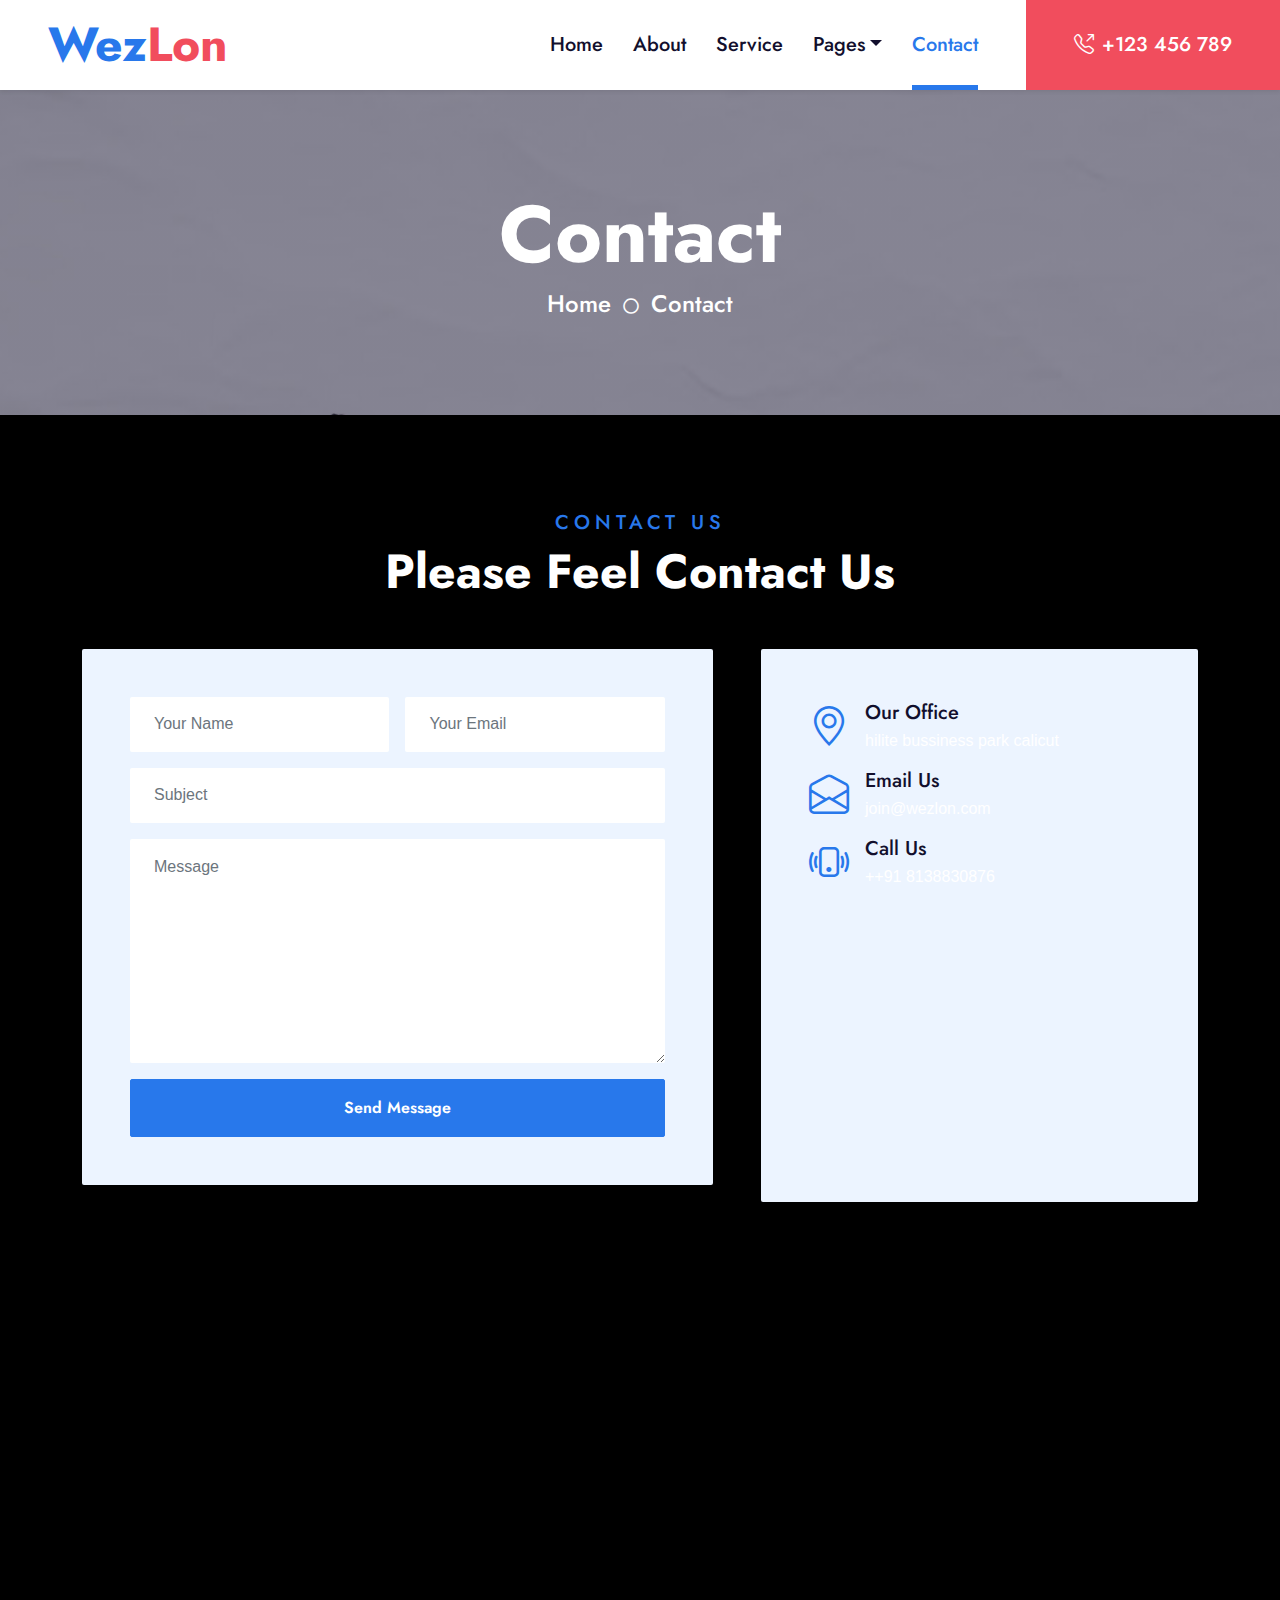
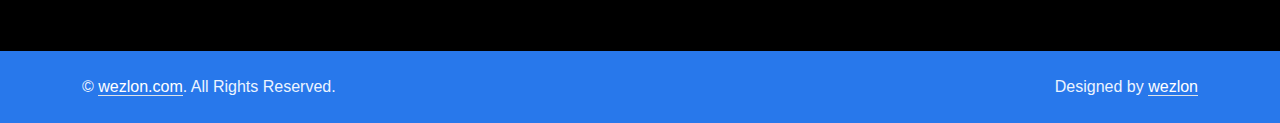
<file: contact.html>
<!DOCTYPE html>
<html lang="en">

<head>
    <meta charset="utf-8">
    <title>SafeCam - CCTV Website Template</title>
    <meta content="width=device-width, initial-scale=1.0" name="viewport">
    <meta content="Free HTML Templates" name="keywords">
    <meta content="Free HTML Templates" name="description">

    <!-- Favicon -->
    <link href="img/favicon.ico" rel="icon">

    <!-- Google Web Fonts -->
    <link rel="preconnect" href="https://fonts.gstatic.com">
    <link href="https://fonts.googleapis.com/css2?family=Jost:wght@500;600;700&family=Open+Sans:wght@400;600&display=swap" rel="stylesheet"> 

    <!-- Icon Font Stylesheet -->
    <link href="https://cdnjs.cloudflare.com/ajax/libs/font-awesome/5.10.0/css/all.min.css" rel="stylesheet">
    <link href="https://cdn.jsdelivr.net/npm/bootstrap-icons@1.4.1/font/bootstrap-icons.css" rel="stylesheet">
    <link href="lib/flaticon/font/flaticon.css" rel="stylesheet">

    <!-- Libraries Stylesheet -->
    <link href="lib/owlcarousel/assets/owl.carousel.min.css" rel="stylesheet">
    <link href="lib/animate/animate.min.css" rel="stylesheet">

    <!-- Customized Bootstrap Stylesheet -->
    <link href="css/bootstrap.min.css" rel="stylesheet">

    <!-- Template Stylesheet -->
    <link href="css/style.css" rel="stylesheet">
</head>

<body>
    <!-- Navbar Start -->
    <nav class="navbar navbar-expand-lg bg-white navbar-light shadow-sm py-3 py-lg-0 px-3 px-lg-0">
        <a href="index.html" class="navbar-brand ms-lg-5">
            <h1 class="display-5 m-0 text-primary">Wez<span class="text-secondary">Lon</span></h1>
        </a>
        <button class="navbar-toggler" type="button" data-bs-toggle="collapse" data-bs-target="#navbarCollapse">
            <span class="navbar-toggler-icon"></span>
        </button>
        <div class="collapse navbar-collapse" id="navbarCollapse">
            <div class="navbar-nav ms-auto py-0">
                <a href="index.html" class="nav-item nav-link">Home</a>
                <a href="about.html" class="nav-item nav-link">About</a>
                <a href="service.html" class="nav-item nav-link">Service</a>
                <div class="nav-item dropdown">
                    <a href="#" class="nav-link dropdown-toggle" data-bs-toggle="dropdown">Pages</a>
                    <div class="dropdown-menu m-0">
                        <a href="price.html" class="dropdown-item">Pricing Plan</a>
                        <a href="blog.html" class="dropdown-item">Blog Grid</a>
                        <a href="detail.html" class="dropdown-item">Blog Detail</a>
                        <a href="team.html" class="dropdown-item">The Team</a>
                        <a href="testimonial.html" class="dropdown-item">Testimonial</a>
                    </div>
                </div>
                <a href="contact.html" class="nav-item nav-link active">Contact</a>
                <a href="tel:+123456789" class="nav-item nav-link nav-contact bg-secondary text-white px-5 ms-lg-5"><i class="bi bi-telephone-outbound me-2"></i>+123 456 789</a>
            </div>
        </div>
    </nav>
    <!-- Navbar End -->


    <!-- Hero Start -->
    <div class="container-fluid bg-primary p-5 hero-header mb-5">
        <div class="row py-5">
            <div class="col-12 text-center">
                <h1 class="display-1 text-white animated zoomIn">Contact</h1>
                <a href="" class="h4 text-white">Home</a>
                <i class="far fa-circle text-white px-2"></i>
                <a href="" class="h4 text-white">Contact</a>
            </div>
        </div>
    </div>
    <!-- Hero End -->


    <!-- Contact Start -->
    <div class="container-fluid py-5 wow fadeInUp" data-wow-delay="0.1s">
        <div class="container">
            <div class="text-center mx-auto mb-5" style="max-width: 600px;">
                <h5 class="text-primary text-uppercase" style="letter-spacing: 5px;">Contact Us</h5>
                <h1 class="display-5 mb-0">Please Feel Contact Us</h1>
            </div>
            <div class="row g-5">
                <div class="col-lg-7 wow slideInUp" data-wow-delay="0.3s">
                    <div class="bg-light rounded p-5">
                        <form>
                            <div class="row g-3">
                                <div class="col-6">
                                    <input type="text" class="form-control border-0 px-4" placeholder="Your Name" style="height: 55px;">
                                </div>
                                <div class="col-6">
                                    <input type="email" class="form-control border-0 px-4" placeholder="Your Email" style="height: 55px;">
                                </div>
                                <div class="col-12">
                                    <input type="text" class="form-control border-0 px-4" placeholder="Subject" style="height: 55px;">
                                </div>
                                <div class="col-12">
                                    <textarea class="form-control border-0 px-4 py-3" rows="8" placeholder="Message"></textarea>
                                </div>
                                <div class="col-12">
                                    <button class="btn btn-primary w-100 py-3" type="submit">Send Message</button>
                                </div>
                            </div>
                        </form>
                    </div>
                </div>
                <div class="col-lg-5 wow slideInUp" data-wow-delay="0.6s">
                    <div class="bg-light rounded p-5">
                        <div class="d-flex align-items-center mb-2">
                            <i class="bi bi-geo-alt fs-1 text-primary me-3"></i>
                            <div class="text-start">
                                <h5 class="mb-1">Our Office</h5>
                                <span>hilite bussiness park calicut</span>
                            </div>
                        </div>
                        <div class="d-flex align-items-center mb-2">
                            <i class="bi bi-envelope-open fs-1 text-primary me-3"></i>
                            <div class="text-start">
                                <h5 class="mb-1">Email Us</h5>
                                <span>join@wezlon.com</span>
                            </div>
                        </div>
                        <div class="d-flex align-items-center mb-4">
                            <i class="bi bi-phone-vibrate fs-1 text-primary me-3"></i>
                            <div class="text-start">
                                <h5 class="mb-1">Call Us</h5>
                                <span>++91 8138830876</span>
                            </div>
                        </div>
                        <div>
                            <iframe class="position-relative w-100"
                                src="https://www.google.com/maps/place/11°14'51.9%22N+75°50'02.2%22E/@11.2475013,75.8337752,19z/data=!4m5!3m4!4b1!8m2!3d11.24775!4d75.8339444?entry=ttu"
                                frameborder="0" style="height: 230px; border:0;" allowfullscreen="" aria-hidden="false"
                                tabindex="0"></iframe>
                        </div>
                    </div>
                </div>
            </div>
        </div>
    </div>
    <!-- Contact End -->


    <!-- Footer Start -->
    <div class="container-fluid bg-dark text-light mt-5 py-5 wow fadeInUp" data-wow-delay="0.1s">
        <div class="container pt-5">
            <div class="row g-5">
                <div class="col-lg-3 col-md-6">
                    <h3 class="text-white mb-4">Quick Links</h3>
                    <div class="d-flex flex-column justify-content-start">
                        <a class="text-light mb-2" href="#"><i class="bi bi-arrow-right text-primary me-2"></i>Home</a>
                        <a class="text-light mb-2" href="#"><i class="bi bi-arrow-right text-primary me-2"></i>About Us</a>
                        <a class="text-light mb-2" href="#"><i class="bi bi-arrow-right text-primary me-2"></i>Our Services</a>
                        <a class="text-light mb-2" href="#"><i class="bi bi-arrow-right text-primary me-2"></i>Latest Blog</a>
                        <a class="text-light" href="#"><i class="bi bi-arrow-right text-primary me-2"></i>Contact Us</a>
                    </div>
                </div>
                <div class="col-lg-3 col-md-6">
                    <h3 class="text-white mb-4">Popular Links</h3>
                    <div class="d-flex flex-column justify-content-start">
                        <a class="text-light mb-2" href="#"><i class="bi bi-arrow-right text-primary me-2"></i>Home</a>
                        <a class="text-light mb-2" href="#"><i class="bi bi-arrow-right text-primary me-2"></i>About Us</a>
                        <a class="text-light mb-2" href="#"><i class="bi bi-arrow-right text-primary me-2"></i>Our Services</a>
                        <a class="text-light mb-2" href="#"><i class="bi bi-arrow-right text-primary me-2"></i>Latest Blog</a>
                        <a class="text-light" href="#"><i class="bi bi-arrow-right text-primary me-2"></i>Contact Us</a>
                    </div>
                </div>
                <div class="col-lg-3 col-md-6">
                    <h3 class="text-white mb-4">Get In Touch</h3>
                    <p class="mb-2"><i class="bi bi-geo-alt text-primary me-2"></i>hilit bussiness park calicut </p>
                    <p class="mb-2"><i class="bi bi-envelope-open text-primary me-2"></i>join@wezlon.com</p>
                    <p class="mb-0"><i class="bi bi-telephone text-primary me-2"></i>+91 8138830876</p> </div>
                <div class="col-lg-3 col-md-6">
                    <h3 class="text-white mb-4">Follow Us</h3>
                    <div class="d-flex">
                        <a class="btn btn-lg btn-primary btn-lg-square rounded me-2" href="#"><i class="fab fa-twitter fw-normal"></i></a>
                        <a class="btn btn-lg btn-primary btn-lg-square rounded me-2" href="#"><i class="fab fa-facebook-f fw-normal"></i></a>
                        <a class="btn btn-lg btn-primary btn-lg-square rounded me-2" href="#"><i class="fab fa-linkedin-in fw-normal"></i></a>
                        <a class="btn btn-lg btn-primary btn-lg-square rounded" href="#"><i class="fab fa-instagram fw-normal"></i></a>
                    </div>
                </div>
              
            </div>
        </div>
    </div>
    <div class="container-fluid bg-primary text-light py-4">
        <div class="container">
            <div class="row g-5">
                <div class="col-md-6 text-center text-md-start">
                    <p class="mb-md-0">&copy; <a class="text-white border-bottom" href="#">wezlon.com</a>. All Rights Reserved.</p>
                </div>
                <div class="col-md-6 text-center text-md-end">
                    <p class="mb-0">Designed by <a class="text-white border-bottom" href="https://htmlcodex.com">wezlon</a></p>
                </div>
            </div>
        </div>
    </div>
    <!-- Footer End -->


    <!-- Back to Top -->
    <a href="#" class="btn btn-lg btn-secondary btn-lg-square rounded back-to-top"><i class="bi bi-arrow-up"></i></a>


    <!-- JavaScript Libraries -->
    <script src="https://code.jquery.com/jquery-3.4.1.min.js"></script>
    <script src="https://cdn.jsdelivr.net/npm/bootstrap@5.0.0/dist/js/bootstrap.bundle.min.js"></script>
    <script src="lib/wow/wow.min.js"></script>
    <script src="lib/easing/easing.min.js"></script>
    <script src="lib/waypoints/waypoints.min.js"></script>
    <script src="lib/owlcarousel/owl.carousel.min.js"></script>

    <!-- Template Javascript -->
    <script src="js/main.js"></script>
</body>

</html>
</file>
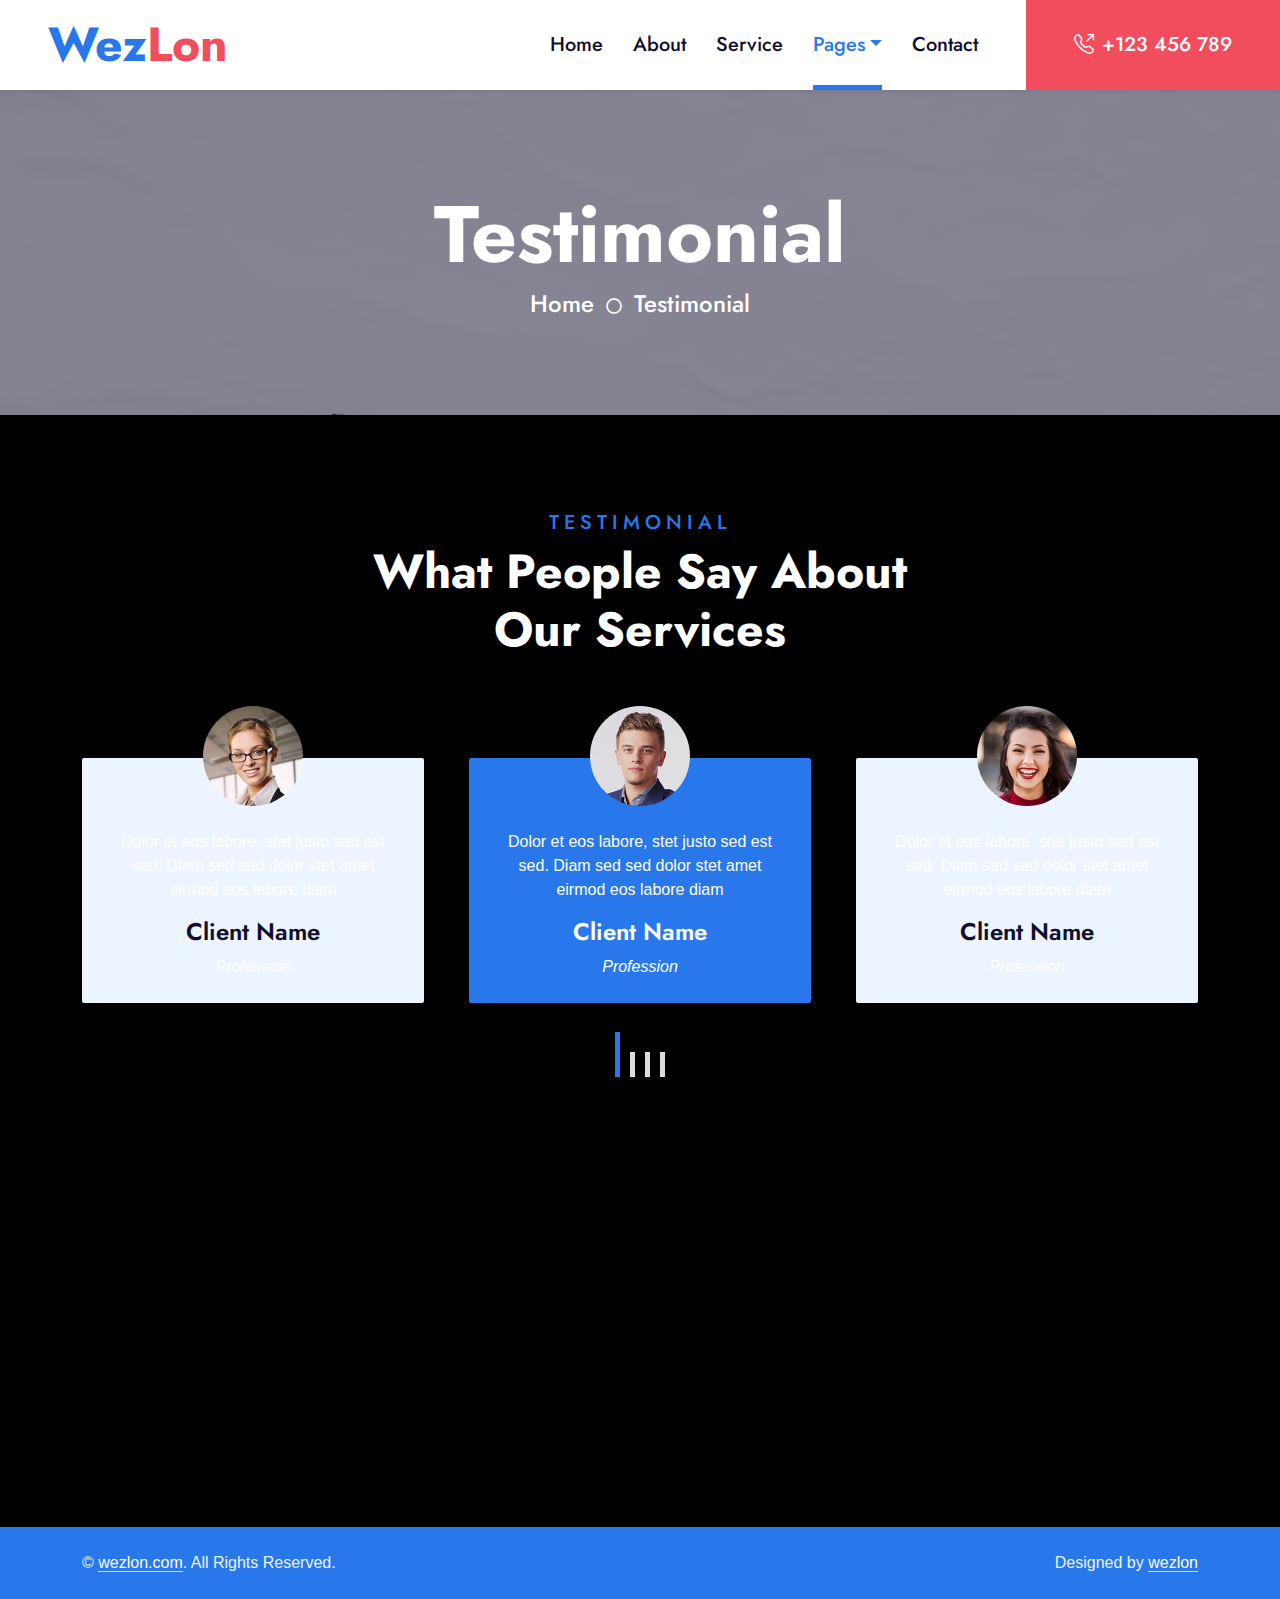
<file: testimonial.html>
<!DOCTYPE html>
<html lang="en">

<head>
    <meta charset="utf-8">
    <title>SafeCam - CCTV Website Template</title>
    <meta content="width=device-width, initial-scale=1.0" name="viewport">
    <meta content="Free HTML Templates" name="keywords">
    <meta content="Free HTML Templates" name="description">

    <!-- Favicon -->
    <link href="img/favicon.ico" rel="icon">

    <!-- Google Web Fonts -->
    <link rel="preconnect" href="https://fonts.gstatic.com">
    <link href="https://fonts.googleapis.com/css2?family=Jost:wght@500;600;700&family=Open+Sans:wght@400;600&display=swap" rel="stylesheet"> 

    <!-- Icon Font Stylesheet -->
    <link href="https://cdnjs.cloudflare.com/ajax/libs/font-awesome/5.10.0/css/all.min.css" rel="stylesheet">
    <link href="https://cdn.jsdelivr.net/npm/bootstrap-icons@1.4.1/font/bootstrap-icons.css" rel="stylesheet">
    <link href="lib/flaticon/font/flaticon.css" rel="stylesheet">

    <!-- Libraries Stylesheet -->
    <link href="lib/owlcarousel/assets/owl.carousel.min.css" rel="stylesheet">
    <link href="lib/animate/animate.min.css" rel="stylesheet">

    <!-- Customized Bootstrap Stylesheet -->
    <link href="css/bootstrap.min.css" rel="stylesheet">

    <!-- Template Stylesheet -->
    <link href="css/style.css" rel="stylesheet">
</head>

<body>
    <!-- Navbar Start -->
    <nav class="navbar navbar-expand-lg bg-white navbar-light shadow-sm py-3 py-lg-0 px-3 px-lg-0">
        <a href="index.html" class="navbar-brand ms-lg-5">
            <h1 class="display-5 m-0 text-primary">Wez<span class="text-secondary">Lon</span></h1>
        </a>
        <button class="navbar-toggler" type="button" data-bs-toggle="collapse" data-bs-target="#navbarCollapse">
            <span class="navbar-toggler-icon"></span>
        </button>
        <div class="collapse navbar-collapse" id="navbarCollapse">
            <div class="navbar-nav ms-auto py-0">
                <a href="index.html" class="nav-item nav-link">Home</a>
                <a href="about.html" class="nav-item nav-link">About</a>
                <a href="service.html" class="nav-item nav-link">Service</a>
                <div class="nav-item dropdown">
                    <a href="#" class="nav-link dropdown-toggle active" data-bs-toggle="dropdown">Pages</a>
                    <div class="dropdown-menu m-0">
                        <a href="price.html" class="dropdown-item">Pricing Plan</a>
                        <a href="blog.html" class="dropdown-item">Blog Grid</a>
                        <a href="detail.html" class="dropdown-item">Blog Detail</a>
                        <a href="team.html" class="dropdown-item">The Team</a>
                        <a href="testimonial.html" class="dropdown-item active">Testimonial</a>
                    </div>
                </div>
                <a href="contact.html" class="nav-item nav-link">Contact</a>
                <a href="tel:+123456789" class="nav-item nav-link nav-contact bg-secondary text-white px-5 ms-lg-5"><i class="bi bi-telephone-outbound me-2"></i>+123 456 789</a>
            </div>
        </div>
    </nav>
    <!-- Navbar End -->


    <!-- Hero Start -->
    <div class="container-fluid bg-primary p-5 hero-header mb-5">
        <div class="row py-5">
            <div class="col-12 text-center">
                <h1 class="display-1 text-white animated zoomIn">Testimonial</h1>
                <a href="" class="h4 text-white">Home</a>
                <i class="far fa-circle text-white px-2"></i>
                <a href="" class="h4 text-white">Testimonial</a>
            </div>
        </div>
    </div>
    <!-- Hero End -->


    <!-- Testimonial Start -->
    <div class="container-fluid py-5 wow fadeInUp" data-wow-delay="0.1s">
        <div class="container">
            <div class="text-center mx-auto mb-5" style="max-width: 600px;">
                <h5 class="text-primary text-uppercase" style="letter-spacing: 5px;">Testimonial</h5>
                <h1 class="display-5 mb-0">What People Say About Our Services</h1>
            </div>
            <div class="owl-carousel testimonial-carousel">
                <div class="text-center pb-4">
                    <img class="img-fluid mx-auto rounded-circle" src="img/testimonial-1.jpg" style="width: 100px; height: 100px;" >
                    <div class="testimonial-text bg-light rounded p-4 mt-n5">
                        <p class="mt-5">Dolor et eos labore, stet justo sed est sed. Diam sed sed dolor stet amet eirmod eos labore diam
                        </p>
                        <h4 class="text-truncate">Client Name</h4>
                        <i>Profession</i>
                    </div>
                </div>
                <div class="text-center">
                    <img class="img-fluid mx-auto rounded-circle" src="img/testimonial-2.jpg" style="width: 100px; height: 100px;" >
                    <div class="testimonial-text bg-light rounded p-4 mt-n5">
                        <p class="mt-5">Dolor et eos labore, stet justo sed est sed. Diam sed sed dolor stet amet eirmod eos labore diam
                        </p>
                        <h4 class="text-truncate">Client Name</h4>
                        <i>Profession</i>
                    </div>
                </div>
                <div class="text-center">
                    <img class="img-fluid mx-auto rounded-circle" src="img/testimonial-3.jpg" style="width: 100px; height: 100px;" >
                    <div class="testimonial-text bg-light rounded p-4 mt-n5">
                        <p class="mt-5">Dolor et eos labore, stet justo sed est sed. Diam sed sed dolor stet amet eirmod eos labore diam
                        </p>
                        <h4 class="text-truncate">Client Name</h4>
                        <i>Profession</i>
                    </div>
                </div>
                <div class="text-center">
                    <img class="img-fluid mx-auto rounded-circle" src="img/testimonial-4.jpg" style="width: 100px; height: 100px;" >
                    <div class="testimonial-text bg-light rounded p-4 mt-n5">
                        <p class="mt-5">Dolor et eos labore, stet justo sed est sed. Diam sed sed dolor stet amet eirmod eos labore diam
                        </p>
                        <h4 class="text-truncate">Client Name</h4>
                        <i>Profession</i>
                    </div>
                </div>
            </div>
        </div>
    </div>
    <!-- Testimonial End -->
    


    <!-- Footer Start -->
    <div class="container-fluid bg-dark text-light mt-5 py-5 wow fadeInUp" data-wow-delay="0.1s">
        <div class="container pt-5">
            <div class="row g-5">
                <div class="col-lg-3 col-md-6">
                    <h3 class="text-white mb-4">Quick Links</h3>
                    <div class="d-flex flex-column justify-content-start">
                        <a class="text-light mb-2" href="#"><i class="bi bi-arrow-right text-primary me-2"></i>Home</a>
                        <a class="text-light mb-2" href="#"><i class="bi bi-arrow-right text-primary me-2"></i>About Us</a>
                        <a class="text-light mb-2" href="#"><i class="bi bi-arrow-right text-primary me-2"></i>Our Services</a>
                        <a class="text-light mb-2" href="#"><i class="bi bi-arrow-right text-primary me-2"></i>Latest Blog</a>
                        <a class="text-light" href="#"><i class="bi bi-arrow-right text-primary me-2"></i>Contact Us</a>
                    </div>
                </div>
                <div class="col-lg-3 col-md-6">
                    <h3 class="text-white mb-4">Popular Links</h3>
                    <div class="d-flex flex-column justify-content-start">
                        <a class="text-light mb-2" href="#"><i class="bi bi-arrow-right text-primary me-2"></i>Home</a>
                        <a class="text-light mb-2" href="#"><i class="bi bi-arrow-right text-primary me-2"></i>About Us</a>
                        <a class="text-light mb-2" href="#"><i class="bi bi-arrow-right text-primary me-2"></i>Our Services</a>
                        <a class="text-light mb-2" href="#"><i class="bi bi-arrow-right text-primary me-2"></i>Latest Blog</a>
                        <a class="text-light" href="#"><i class="bi bi-arrow-right text-primary me-2"></i>Contact Us</a>
                    </div>
                </div>
                <div class="col-lg-3 col-md-6">
                    <h3 class="text-white mb-4">Get In Touch</h3>
                    <p class="mb-2"><i class="bi bi-geo-alt text-primary me-2"></i>hilit bussiness park calicut </p>
                    <p class="mb-2"><i class="bi bi-envelope-open text-primary me-2"></i>join@wezlon.com</p>
                    <p class="mb-0"><i class="bi bi-telephone text-primary me-2"></i>+91 8138830876</p> </div>
                <div class="col-lg-3 col-md-6">
                    <h3 class="text-white mb-4">Follow Us</h3>
                    <div class="d-flex">
                        <a class="btn btn-lg btn-primary btn-lg-square rounded me-2" href="#"><i class="fab fa-twitter fw-normal"></i></a>
                        <a class="btn btn-lg btn-primary btn-lg-square rounded me-2" href="#"><i class="fab fa-facebook-f fw-normal"></i></a>
                        <a class="btn btn-lg btn-primary btn-lg-square rounded me-2" href="#"><i class="fab fa-linkedin-in fw-normal"></i></a>
                        <a class="btn btn-lg btn-primary btn-lg-square rounded" href="#"><i class="fab fa-instagram fw-normal"></i></a>
                    </div>
                </div>
              
            </div>
        </div>
    </div>
    <div class="container-fluid bg-primary text-light py-4">
        <div class="container">
            <div class="row g-5">
                <div class="col-md-6 text-center text-md-start">
                    <p class="mb-md-0">&copy; <a class="text-white border-bottom" href="#">wezlon.com</a>. All Rights Reserved.</p>
                </div>
                <div class="col-md-6 text-center text-md-end">
                    <p class="mb-0">Designed by <a class="text-white border-bottom" href="https://htmlcodex.com">wezlon</a></p>
                </div>
            </div>
        </div>
    </div>
    <!-- Footer End -->


    <!-- Back to Top -->
    <a href="#" class="btn btn-lg btn-secondary btn-lg-square rounded back-to-top"><i class="bi bi-arrow-up"></i></a>


    <!-- JavaScript Libraries -->
    <script src="https://code.jquery.com/jquery-3.4.1.min.js"></script>
    <script src="https://cdn.jsdelivr.net/npm/bootstrap@5.0.0/dist/js/bootstrap.bundle.min.js"></script>
    <script src="lib/wow/wow.min.js"></script>
    <script src="lib/easing/easing.min.js"></script>
    <script src="lib/waypoints/waypoints.min.js"></script>
    <script src="lib/owlcarousel/owl.carousel.min.js"></script>

    <!-- Template Javascript -->
    <script src="js/main.js"></script>
</body>

</html>
</file>
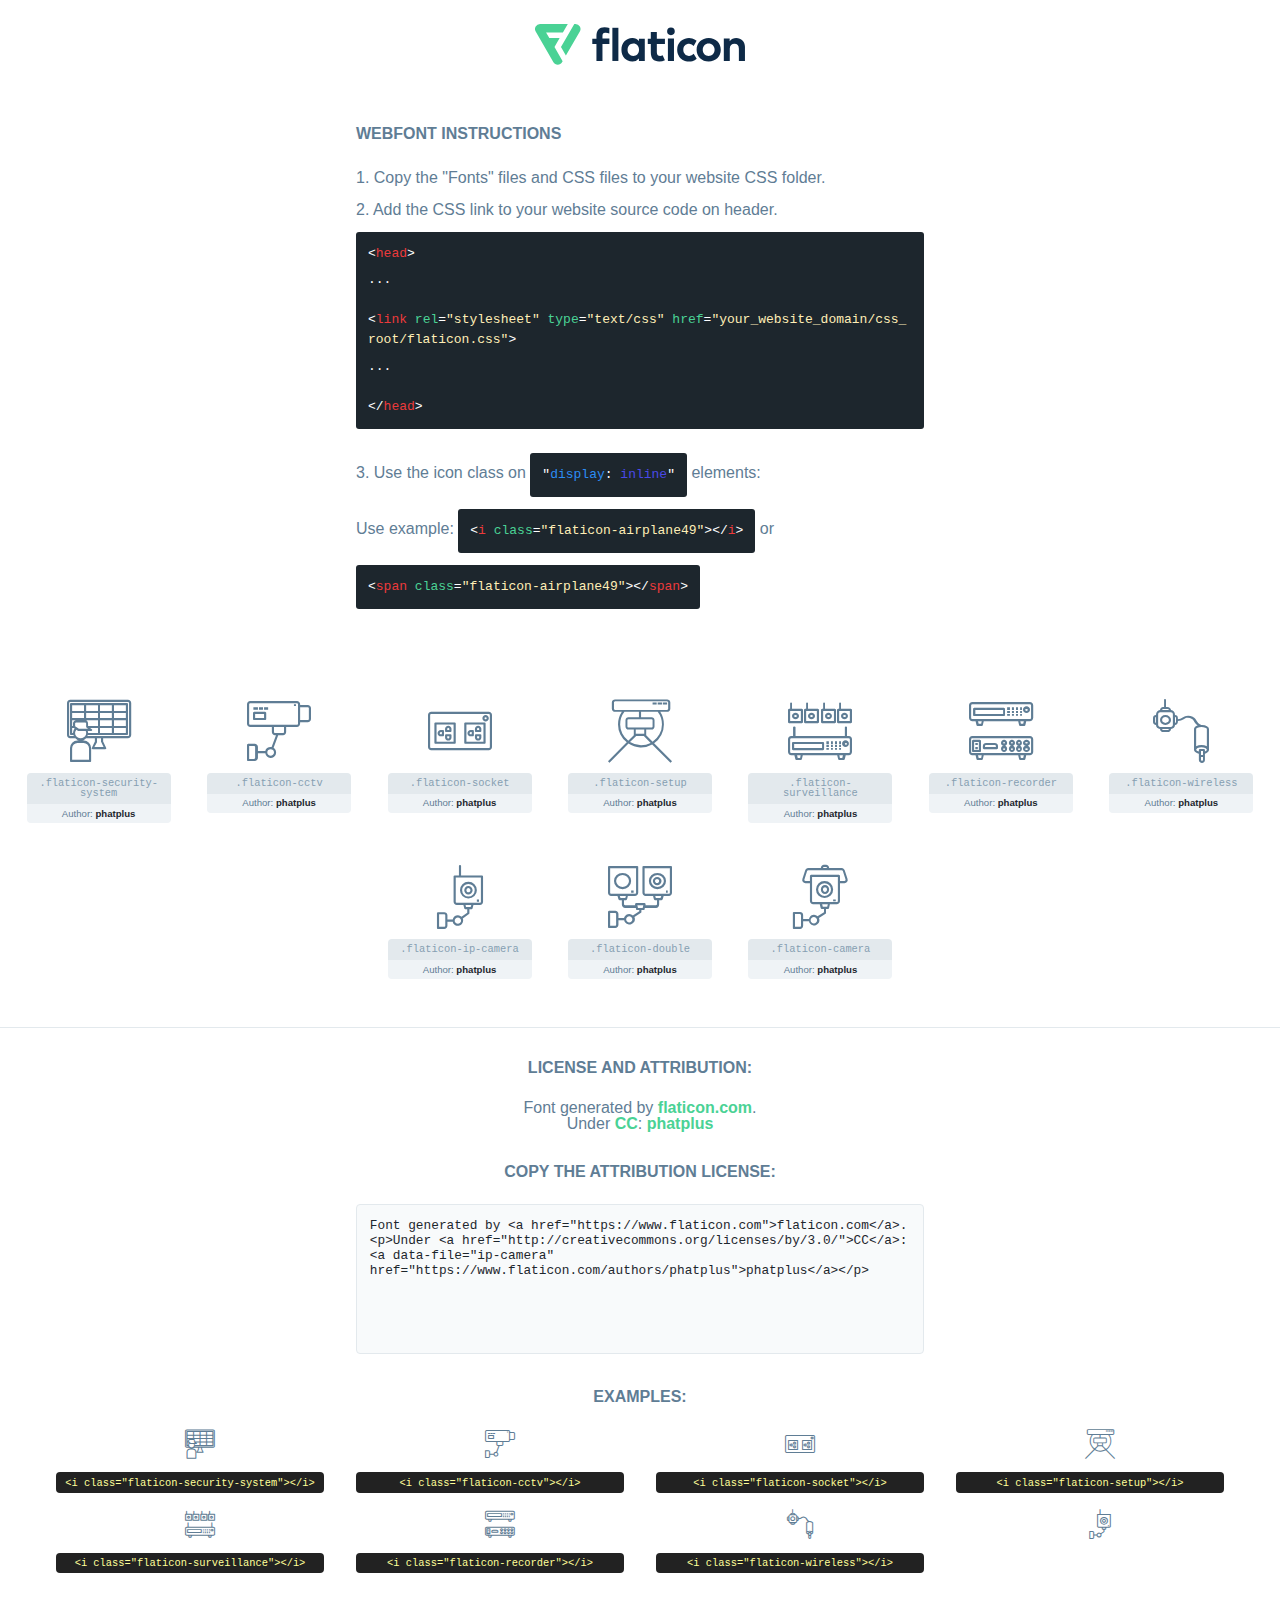
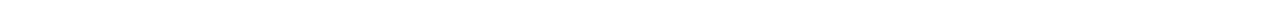
<file: lib/flaticon/font/flaticon.html>
<!DOCTYPE html>
<html lang="en">
<head>
    <title>Flaticon Webfont</title>
    <link rel="stylesheet" type="text/css" href="flaticon.css"/>
    <meta charset="UTF-8">
    <style>
        html, body, div, span, applet, object, iframe,
        h1, h2, h3, h4, h5, h6, p, blockquote, pre,
        a, abbr, acronym, address, big, cite, code,
        del, dfn, em, img, ins, kbd, q, s, samp,
        small, strike, strong, sub, sup, tt, var,
        b, u, i, center,
        dl, dt, dd, ol, ul, li,
        fieldset, form, label, legend,
        table, caption, tbody, tfoot, thead, tr, th, td,
        article, aside, canvas, details, embed,
        figure, figcaption, footer, header, hgroup,
        menu, nav, output, ruby, section, summary,
        time, mark, audio, video {
            margin: 0;
            padding: 0;
            border: 0;
            font-size: 100%;
            font: inherit;
            vertical-align: baseline;
        }

        /* HTML5 display-role reset for older browsers */
        article, aside, details, figcaption, figure,
        footer, header, hgroup, menu, nav, section {
            display: block;
        }

        body {
            line-height: 1;
        }

        ol, ul {
            list-style: none;
        }

        blockquote, q {
            quotes: none;
        }

        blockquote:before, blockquote:after,
        q:before, q:after {
            content: '';
            content: none;
        }

        table {
            border-collapse: collapse;
            border-spacing: 0;
        }

        body {
            font-family: Helvetica, Arial, sans-serif;
            font-size: 16px;
            color: #5f7d95;
        }

        a {
            color: #4AD295;
            font-weight: bold;
            text-decoration: none;
        }

        * {
            -moz-box-sizing: border-box;
            -webkit-box-sizing: border-box;
            box-sizing: border-box;
            margin: 0;
            padding: 0;
        }

        [class^="flaticon-"]:before, [class*=" flaticon-"]:before, [class^="flaticon-"]:after, [class*=" flaticon-"]:after {
            font-family: Flaticon;
            font-size: 30px;
            font-style: normal;
            margin-left: 20px;
            color: #333;
        }

        .wrapper {
            max-width: 600px;
            margin: auto;
            padding: 0 1em;
        }

        .title {
            margin-bottom: 24px;
            text-transform: uppercase;
            font-weight: bold;
        }

        header {
            text-align: center;
            padding: 24px;
        }

        header .logo {
            width: 210px;
            height: auto;
            border: none;
            display: inline-block;
        }

        header strong {
            font-size: 28px;
            font-weight: 500;
            vertical-align: middle;
        }

        .demo {
            margin: 2em auto;
            line-height: 1.25em;
        }

        .demo ul li {
            margin-bottom: 12px;
        }

        .demo ul li code {
            background-color: #1D262D;
            border-radius: 3px;
            padding: 12px;
            display: inline-block;
            color: #fff;
            font-family: Consolas, Monaco, Lucida Console, Liberation Mono, DejaVu Sans Mono, Bitstream Vera Sans Mono, Courier New, monospace;
            font-weight: lighter;
            margin-top: 12px;
            font-size: 13px;
            word-break: break-all;
        }

        .demo ul li code .red {
            color: #EC3A3B;
        }

        .demo ul li code .green {
            color: #4AD295;
        }

        .demo ul li code .yellow {
            color: #FFEEB6;
        }

        .demo ul li code .blue {
            color: #2C8CF4;
        }

        .demo ul li code .purple {
            color: #4949E7;
        }

        .demo ul li code .dots {
            margin-top: 0.5em;
            display: block;
        }

        #glyphs {
            border-bottom: 1px solid #E3E9ED;
            padding: 2em 0;
            text-align: center;
        }

        .glyph {
            display: inline-block;
            width: 9em;
            margin: 1em;
            text-align: center;
            vertical-align: top;
            background: #FFF;
        }

        .glyph .flaticon {
            padding: 10px;
            display: block;
            font-family: "Flaticon";
            font-size: 64px;
            line-height: 1;
        }

        .glyph .flaticon:before {
            font-size: 64px;
            color: #5f7d95;
            margin-left: 0;
        }

        .class-name {
            font-size: 0.65em;
            background-color: #E3E9ED;
            color: #869FB2;
            border-radius: 4px 4px 0 0;
            padding: 0.5em;
            font-family: Consolas, Monaco, Lucida Console, Liberation Mono, DejaVu Sans Mono, Bitstream Vera Sans Mono, Courier New, monospace;
        }

        .author-name {
            font-size: 0.6em;
            background-color: #EFF3F6;
            border-top: 0;
            border-radius: 0 0 4px 4px;
            padding: 0.5em;
        }

        .author-name a {
            color: #1D262D;
        }

        .class-name:last-child {
            font-size: 10px;
            color: #888;
        }

        .class-name:last-child a {
            font-size: 10px;
            color: #555;
        }

        .glyph > input {
            display: block;
            width: 100px;
            margin: 5px auto;
            text-align: center;
            font-size: 12px;
            cursor: text;
        }

        .glyph > input.icon-input {
            font-family: "Flaticon";
            font-size: 16px;
            margin-bottom: 10px;
        }

        .attribution .title {
            margin-top: 2em;
        }

        .attribution textarea {
            background-color: #F8FAFB;
            color: #1D262D;
            padding: 1em;
            border: none;
            box-shadow: none;
            border: 1px solid #E3E9ED;
            border-radius: 4px;
            resize: none;
            width: 100%;
            height: 150px;
            font-size: 0.8em;
            font-family: Consolas, Monaco, Lucida Console, Liberation Mono, DejaVu Sans Mono, Bitstream Vera Sans Mono, Courier New, monospace;
            -webkit-appearance: none;
        }

        .attribution textarea:hover {
            border-color: #CFD9E0;
        }

        .attribution textarea:focus {
            border-color: #4AD295;
        }

        .iconsuse {
            margin: 2em auto;
            text-align: center;
            max-width: 1200px;
        }

        .iconsuse:after {
            content: '';
            display: table;
            clear: both;
        }

        .iconsuse .image {
            float: left;
            width: 25%;
            padding: 0 1em;
        }

        .iconsuse .image p {
            margin-bottom: 1em;
        }

        .iconsuse .image span {
            display: block;
            font-size: 0.65em;
            background-color: #222;
            color: #fff;
            border-radius: 4px;
            padding: 0.5em;
            color: #FFFF99;
            margin-top: 1em;
            font-family: Consolas, Monaco, Lucida Console, Liberation Mono, DejaVu Sans Mono, Bitstream Vera Sans Mono, Courier New, monospace;
        }

        .flaticon:before {
            color: #5f7d95;
        }

        #footer {
            text-align: center;
            background-color: #1D262D;
            color: #869FB2;
            padding: 12px;
            font-size: 14px;
        }

        #footer a {
            font-weight: normal;
        }

        @media (max-width: 960px) {
            .iconsuse .image {
                width: 50%;
            }
        }

        .preview {
            width: 100px;
            display: inline-block;
            margin: 10px;
        }

        .preview .inner {
            display: inline-block;
            width: 100%;
            text-align: center;
            background: #f5f5f5;
            -webkit-border-radius: 3px 3px 0 0;
            -moz-border-radius: 3px 3px 0 0;
            border-radius: 3px 3px 0 0;
        }

        .preview .inner  {
            line-height: 85px;
            font-size: 40px;
            color: #333;
        }

        .label {
            display: inline-block;
            width: 100%;
            box-sizing: border-box;
            padding: 5px;
            font-size: 10px;
            font-family: Monaco, monospace;
            color: #666;
            white-space: nowrap;
            overflow: hidden;
            text-overflow: ellipsis;
            background: #ddd;
            -webkit-border-radius: 0 0 3px 3px;
            -moz-border-radius: 0 0 3px 3px;
            border-radius: 0 0 3px 3px;
            color: #666;
        }
    </style>
</head>
<body>
    <header>
        <a href="https://www.flaticon.com/" target="_blank" class="logo">
            <svg xmlns="http://www.w3.org/2000/svg" viewBox="0 0 394.3 76.5">
                <path d="M156.6,69.4H145.3V7.1h11.3Z" style="fill:#0e2a47"/>
                <path d="M206.2,69.4h-11V64.8a15.4,15.4,0,0,1-12.6,5.7c-11.6,0-20.3-9.5-20.3-22.1s8.8-22.1,20.3-22.1a15.4,15.4,0,0,1,12.6,5.8V27.5h11Zm-32.4-21c0,6.4,4.2,11.6,10.8,11.6s10.8-4.9,10.8-11.6-4.4-11.6-10.8-11.6S173.9,42,173.9,48.4Z"
                      style="fill:#0e2a47"/>
                <path d="M262.5,13.7a7.2,7.2,0,0,1-14.4,0,7.2,7.2,0,1,1,14.4,0ZM261,69.4H249.6v-42H261Z"
                      style="fill:#0e2a47"/>
                <path id="_Trazado_" data-name="&lt;Trazado&gt;"
                      d="M139.6,17.8a16.6,16.6,0,0,0-8-1.4c-3.2.4-4.9,2-4.9,5.9v5.1h13V37.5h-13v32H115.4v-32h-7.8v-10h7.8V22.2c0-9.9,5.2-16.3,15-16.3a23.4,23.4,0,0,1,9.3,1.8Z"
                      style="fill:#0e2a47"/>
                <path d="M235.1,60c-3.5,0-6.3-1.9-6.3-7.1V37.5H244v-10H228.8V15H217.5V27.5h-5.7v10h5.7V53.7c0,10.9,5.3,16.8,15.7,16.8A22.9,22.9,0,0,0,244,68l-4.3-9.1A12.3,12.3,0,0,1,235.1,60Z"
                      style="fill:#0e2a47"/>
                <path d="M348.9,48.4c0,12.6-9.7,22.1-22.7,22.1s-22.7-9.4-22.7-22.1,9.6-22.1,22.7-22.1S348.9,35.8,348.9,48.4Zm-33.9,0c0,6.8,4.8,11.6,11.1,11.6s11.2-4.8,11.2-11.6-4.8-11.6-11.2-11.6S315.1,41.6,315.1,48.4Z"
                      style="fill:#0e2a47"/>
                <path d="M394.3,42.7V69.4H382.9V46.3c0-6.1-3-9.4-8.2-9.4s-8.9,3.2-8.9,9.5v23H354.6v-42h11v4.9c3-4.5,7.6-6.1,12.3-6.1C387.5,26.3,394.3,33,394.3,42.7Z"
                      style="fill:#0e2a47"/>
                <path d="M298,55.7h0a12.4,12.4,0,0,1-8.2,4.2h-.9l-1.8-.2a10,10,0,0,1-7.4-5.6,13.2,13.2,0,0,1-1.2-5.8,13,13,0,0,1,1.3-5.9,10.1,10.1,0,0,1,7.5-5.5h2.4a11.7,11.7,0,0,1,8.3,4.2l5.5-9.6a19.9,19.9,0,0,0-8.1-4.3,23.4,23.4,0,0,0-6.1-.8,25.2,25.2,0,0,0-7.5,1.1,20.9,20.9,0,0,0-8,4.6,21.9,21.9,0,0,0-6.8,16.4,21.9,21.9,0,0,0,6.7,16.3,20.9,20.9,0,0,0,8,4.6,25.2,25.2,0,0,0,7.7,1.2,23.6,23.6,0,0,0,6.2-.8,20,20,0,0,0,8.1-4.4Z"
                      style="fill:#0e2a47"/>
                <path d="M46.3,26.5H26.9L20.8,16H52.4L61.6,0H9.4A9.3,9.3,0,0,0,1.3,4.7a9.3,9.3,0,0,0,0,9.4L34.6,71.8a9.4,9.4,0,0,0,16.2,0l1.1-1.9L36.6,43.3Z"
                      style="fill:#4ad295"/>
                <path d="M84.2,4.7A9.3,9.3,0,0,0,76.1,0H73.8l-25,43.3,9.2,16L84.2,14A9.3,9.3,0,0,0,84.2,4.7Z"
                      style="fill:#4ad295"/>
            </svg>
        </a>
    </header>
    <section class="demo wrapper">

        <p class="title">Webfont Instructions</p>

        <ul>
            <li>
                <span class="num">1. </span>Copy the "Fonts" files and CSS files to your website CSS folder.
            </li>
            <li>
                <span class="num">2. </span>Add the CSS link to your website source code on header.
                <code class="big">
                    &lt;<span class="red">head</span>&gt;
                    <br/><span class="dots">...</span>
                    <br/>&lt;<span class="red">link</span> <span class="green">rel</span>=<span
                        class="yellow">"stylesheet"</span> <span class="green">type</span>=<span
                        class="yellow">"text/css"</span> <span class="green">href</span>=<span class="yellow">"your_website_domain/css_root/flaticon.css"</span>&gt;
                    <br/><span class="dots">...</span>
                    <br/>&lt;/<span class="red">head</span>&gt;
                </code>
            </li>

            <li>
                <p>
                    <span class="num">3. </span>Use the icon class on <code>"<span class="blue">display</span>:<span
                        class="purple"> inline</span>"</code> elements:
                    <br/>
                    Use example: <code>&lt;<span class="red">i</span> <span class="green">class</span>=<span class="yellow">&quot;flaticon-airplane49&quot;</span>&gt;&lt;/<span
                        class="red">i</span>&gt;</code> or <code>&lt;<span class="red">span</span> <span
                        class="green">class</span>=<span class="yellow">&quot;flaticon-airplane49&quot;</span>&gt;&lt;/<span
                        class="red">span</span>&gt;</code>
            </li>
        </ul>

    </section>
    <section id="glyphs">
            <div class="glyph">
                <i class="flaticon flaticon-security-system"></i>
                <div class="class-name">.flaticon-security-system</div>
                <div class="author-name">Author: <a data-file="security-system" href="https://www.flaticon.com/authors/phatplus">phatplus</a> </div>
            </div>

            <div class="glyph">
                <i class="flaticon flaticon-cctv"></i>
                <div class="class-name">.flaticon-cctv</div>
                <div class="author-name">Author: <a data-file="cctv" href="https://www.flaticon.com/authors/phatplus">phatplus</a> </div>
            </div>

            <div class="glyph">
                <i class="flaticon flaticon-socket"></i>
                <div class="class-name">.flaticon-socket</div>
                <div class="author-name">Author: <a data-file="socket" href="https://www.flaticon.com/authors/phatplus">phatplus</a> </div>
            </div>

            <div class="glyph">
                <i class="flaticon flaticon-setup"></i>
                <div class="class-name">.flaticon-setup</div>
                <div class="author-name">Author: <a data-file="setup" href="https://www.flaticon.com/authors/phatplus">phatplus</a> </div>
            </div>

            <div class="glyph">
                <i class="flaticon flaticon-surveillance"></i>
                <div class="class-name">.flaticon-surveillance</div>
                <div class="author-name">Author: <a data-file="surveillance" href="https://www.flaticon.com/authors/phatplus">phatplus</a> </div>
            </div>

            <div class="glyph">
                <i class="flaticon flaticon-recorder"></i>
                <div class="class-name">.flaticon-recorder</div>
                <div class="author-name">Author: <a data-file="recorder" href="https://www.flaticon.com/authors/phatplus">phatplus</a> </div>
            </div>

            <div class="glyph">
                <i class="flaticon flaticon-wireless"></i>
                <div class="class-name">.flaticon-wireless</div>
                <div class="author-name">Author: <a data-file="wireless" href="https://www.flaticon.com/authors/phatplus">phatplus</a> </div>
            </div>

            <div class="glyph">
                <i class="flaticon flaticon-ip-camera"></i>
                <div class="class-name">.flaticon-ip-camera</div>
                <div class="author-name">Author: <a data-file="ip-camera" href="https://www.flaticon.com/authors/phatplus">phatplus</a> </div>
            </div>

            <div class="glyph">
                <i class="flaticon flaticon-double"></i>
                <div class="class-name">.flaticon-double</div>
                <div class="author-name">Author: <a data-file="double" href="https://www.flaticon.com/authors/phatplus">phatplus</a> </div>
            </div>

            <div class="glyph">
                <i class="flaticon flaticon-camera"></i>
                <div class="class-name">.flaticon-camera</div>
                <div class="author-name">Author: <a data-file="camera" href="https://www.flaticon.com/authors/phatplus">phatplus</a> </div>
            </div>

    </section>

    <section class="attribution wrapper"   style="text-align:center;">

        <div class="title">License and attribution:</div><div class="attrDiv">Font generated by <a href="https://www.flaticon.com">flaticon.com</a>. <div><p>Under <a href="http://creativecommons.org/licenses/by/3.0/">CC</a>: <a data-file="ip-camera" href="https://www.flaticon.com/authors/phatplus">phatplus</a></p>  </div>
        </div>
        <div class="title">Copy the Attribution License:</div>

        <textarea onclick="this.focus();this.select();">Font generated by &lt;a href=&quot;https://www.flaticon.com&quot;&gt;flaticon.com&lt;/a&gt;. <p>Under <a href="http://creativecommons.org/licenses/by/3.0/">CC</a>: <a data-file="ip-camera" href="https://www.flaticon.com/authors/phatplus">phatplus</a></p> 
        </textarea>

    </section>

    <section class="iconsuse">

        <div class="title">Examples:</div>
            <div class="image">
                <p>
                    <i class="flaticon flaticon-security-system"></i>
                    <span>&lt;i class=&quot;flaticon-security-system&quot;&gt;&lt;/i&gt;</span>
                </p>
            </div>
            <div class="image">
                <p>
                    <i class="flaticon flaticon-cctv"></i>
                    <span>&lt;i class=&quot;flaticon-cctv&quot;&gt;&lt;/i&gt;</span>
                </p>
            </div>
            <div class="image">
                <p>
                    <i class="flaticon flaticon-socket"></i>
                    <span>&lt;i class=&quot;flaticon-socket&quot;&gt;&lt;/i&gt;</span>
                </p>
            </div>
            <div class="image">
                <p>
                    <i class="flaticon flaticon-setup"></i>
                    <span>&lt;i class=&quot;flaticon-setup&quot;&gt;&lt;/i&gt;</span>
                </p>
            </div>
            <div class="image">
                <p>
                    <i class="flaticon flaticon-surveillance"></i>
                    <span>&lt;i class=&quot;flaticon-surveillance&quot;&gt;&lt;/i&gt;</span>
                </p>
            </div>
            <div class="image">
                <p>
                    <i class="flaticon flaticon-recorder"></i>
                    <span>&lt;i class=&quot;flaticon-recorder&quot;&gt;&lt;/i&gt;</span>
                </p>
            </div>
            <div class="image">
                <p>
                    <i class="flaticon flaticon-wireless"></i>
                    <span>&lt;i class=&quot;flaticon-wireless&quot;&gt;&lt;/i&gt;</span>
                </p>
            </div>
            <div class="image">
                <p>
                    <i class="flaticon flaticon-ip-camera"></i>
</file>
<file: lib/flaticon/font/flaticon.css>
@font-face {
    font-family: "flaticon";
    src: url("./flaticon.ttf?7ecca773380623aac2649a7edcc0a3f2") format("truetype"),
url("./flaticon.woff?7ecca773380623aac2649a7edcc0a3f2") format("woff"),
url("./flaticon.woff2?7ecca773380623aac2649a7edcc0a3f2") format("woff2"),
url("./flaticon.eot?7ecca773380623aac2649a7edcc0a3f2#iefix") format("embedded-opentype"),
url("./flaticon.svg?7ecca773380623aac2649a7edcc0a3f2#flaticon") format("svg");
}

i[class^="flaticon-"]:before, i[class*=" flaticon-"]:before {
    font-family: flaticon !important;
    font-style: normal;
    font-weight: normal !important;
    font-variant: normal;
    text-transform: none;
    line-height: 1;
    -webkit-font-smoothing: antialiased;
    -moz-osx-font-smoothing: grayscale;
}

.flaticon-security-system:before {
    content: "\f101";
}
.flaticon-cctv:before {
    content: "\f102";
}
.flaticon-socket:before {
    content: "\f103";
}
.flaticon-setup:before {
    content: "\f104";
}
.flaticon-surveillance:before {
    content: "\f105";
}
.flaticon-recorder:before {
    content: "\f106";
}
.flaticon-wireless:before {
    content: "\f107";
}
.flaticon-ip-camera:before {
    content: "\f108";
}
.flaticon-double:before {
    content: "\f109";
}
.flaticon-camera:before {
    content: "\f10a";
}
</file>
<file: css/style.css>
/********** Template CSS **********/
:root {
    --primary: #2878EB;
    --secondary: #F14D5D;
    --light: #ECF4FF;
    --dark: #120F2D;
}
body{
    background-color: black;
}

[class^=flaticon-]:before,
[class*=" flaticon-"]:before,
[class^=flaticon-]:after,
[class*=" flaticon-"]:after {
    font-size: inherit;
    margin-left: 0;
}

h1,
h2,
.font-weight-bold {
    font-weight: 700 !important;
    color: white;
}

h3,
h4,
.font-weight-semi-bold {
    font-weight: 600 !important;
}

h5,
h6,
.font-weight-medium {
    font-weight: 500 !important;
}

.btn {
    font-family: 'Jost', sans-serif;
    font-weight: 600;
    transition: .5s;
}

.btn-primary,
.btn-secondary,
.btn-primary:hover,
.btn-secondary:hover {
    color: #FFFFFF;
}

.btn-primary:hover {
    background: var(--secondary);
    border-color: var(--secondary);
}

.btn-secondary:hover {
    background: var(--primary);
    border-color: var(--primary);
}

.btn-square {
    width: 36px;
    height: 36px;
}

.btn-sm-square {
    width: 28px;
    height: 28px;
}

.btn-lg-square {
    width: 46px;
    height: 46px;
}

.btn-square,
.btn-sm-square,
.btn-lg-square {
    padding-left: 0;
    padding-right: 0;
    text-align: center;
}

.back-to-top {
    position: fixed;
    display: none;
    right: 45px;
    bottom: 45px;
    z-index: 99;
}

.navbar-light .navbar-nav .nav-link {
    font-family: 'Jost', sans-serif;
    position: relative;
    margin-left: 30px;
    padding: 30px 0;
    font-size: 20px;
    font-weight: 500;
    color: var(--dark);
    outline: none;
    transition: .5s;
}

.sticky-top.navbar-light .navbar-nav .nav-link {
    padding: 20px 0;
}

.navbar-light .navbar-nav .nav-link:hover,
.navbar-light .navbar-nav .nav-link.active {
    color: var(--primary);
}

@media (min-width: 992px) {
    .navbar-light .navbar-nav .nav-link::before {
        position: absolute;
        content: "";
        width: 0;
        height: 5px;
        bottom: 0;
        left: 50%;
        background: var(--primary);
        transition: .5s;
    }

    .navbar-light .navbar-nav .nav-link:hover::before,
    .navbar-light .navbar-nav .nav-link.active::before {
        width: 100%;
        left: 0;
    }

    .navbar-light .navbar-nav .nav-link.nav-contact::before {
        display: none;
    }
}

@media (max-width: 991.98px) {
    .navbar-light .navbar-nav .nav-link  {
        margin-left: 0;
        padding: 10px 0;
    }
}

.carousel-caption {
    top: 0;
    left: 0;
    right: 0;
    bottom: 0;
    background: rgba(18, 15, 45, .5);
    z-index: 1;
}

@media (max-width: 576px) {
    .carousel-caption h5 {
        font-size: 14px;
        font-weight: 500 !important;
    }

    .carousel-caption h1 {
        font-size: 30px;
        font-weight: 600 !important;
    }
}

.carousel-control-prev,
.carousel-control-next {
    width: 10%;
}

.carousel-control-prev-icon,
.carousel-control-next-icon {
    width: 3rem;
    height: 3rem;
}

.carousel-indicators {
    align-items: flex-end;
}

.carousel-indicators [data-bs-target] {
    width: 5px;
    height: 25px;
}

.carousel-indicators .active {
    height: 45px;
}

.hero-header {
    background: linear-gradient(rgba(18, 15, 45, .5), rgba(18, 15, 45, .5)), url(../img/Screenshot\ 2024-08-09\ at\ 3.49.51\ PM.png) top right no-repeat;
    background-size: cover;
}

.service-item div {
    z-index: 1;
}

.service-item div::after {
    position: absolute;
    content: "";
    width: 0;
    height: 100%;
    top: 0;
    left: 0;
    border-radius: 2px 2px 0 0;
    transition: .5s;
    z-index: -1;
}

.service-item div:hover::after {
    width: 100%;
    background: var(--primary);
}

.service-item * {
    transition: .5s;
}

.service-item:hover * {
    color: var(--light) !important;
}

.bg-offer {
    background: linear-gradient(rgba(18, 15, 45, .5), rgba(18, 15, 45, .5)), url(../img/carousel-2.jpg) top right no-repeat;
    background-size: cover;
}

.testimonial-carousel .owl-dots {
    height: 45px;
    margin-top: 5px;
    display: flex;
    align-items: flex-end;
    justify-content: center;
}

.testimonial-carousel .owl-dot {
    position: relative;
    display: inline-block;
    margin: 0 5px;
    width: 5px;
    height: 25px;
    background: #DDDDDD;
    transition: .5s;
}

.testimonial-carousel .owl-dot.active {
    height: 45px;
    background: var(--primary);
}

.testimonial-carousel .owl-item .testimonial-text,
.testimonial-carousel .owl-item .testimonial-text * {
    transition: .5s;
}

.testimonial-carousel .owl-item.center .testimonial-text {
    background: var(--primary) !important;
}

.testimonial-carousel .owl-item.center .testimonial-text * {
    color: #FFFFFF !important;
}

.blog-date {
    position: absolute;
    width: 90px;
    height: 65px;
    top: 75px;
    left: -25px;
    display: flex;
    align-items: center;
    justify-content: center;
    flex-direction: column;
    background: var(--secondary);
}

.blog-date::after {
    position: absolute;
    content: "";
    width: 0;
    height: 0;
    top: -25px;
    left: 0;
    border: 13px solid;
    border-color: transparent #D34351 #D34351 transparent;
    z-index: -1;
}


#loading {
    position: fixed;
    width: 100%;
    height: 100%;
    background-color: #fff;
    display: flex;
    align-items: center;
    justify-content: center;
    z-index: 9999;
}
#loader img {
    position: absolute;
    top: 50%;
    left: 50%;
    transform: translate(-50%, -50%);
    width: 30%;
  }
#content {
    display: none;
}
.loader {
    border: 16px solid #f3f3f3;
    border-radius: 50%;
    border-top: 16px solid #3498db;
    width: 120px;
    height: 120px;
    -webkit-animation: spin 2s linear infinite; /* Safari */
    animation: spin 2s linear infinite;
  }
  
  /* Safari */
  @-webkit-keyframes spin {
    0% { -webkit-transform: rotate(0deg); }
    100% { -webkit-transform: rotate(360deg); }
  }
  
  @keyframes spin {
    0% { transform: rotate(0deg); }
    100% { transform: rotate(360deg); }
  }



.form-container {
    color: #000;
    margin: 50px auto;
    max-width: 600px;
    padding: 30px;
    background-color: #fff;
    box-shadow: 0 0 10px rgba(0, 0, 0, 0.1);
}
.form-title {
    margin-bottom: 20px;
}
.form-group label {
    font-weight: bold;
}

/* Custom column size for 5 cards in a row */
@media (min-width: 1200px) {
    .col-lg-2-5 {
        flex: 0 0 auto;
        width: 20%;
    }
}

/* Add top margin to every second card */
.mt-md-5 {
    margin-top: 2rem !important;
}

/* Optional: Adjust the height of the cards */
.reel-card .ratio {
    padding-bottom: 125%; /* Adjust for a 4:5 aspect ratio */
}

/* Adjust the padding inside the cards */
.reel-card .bg-primary {
    padding: 1rem !important; /* Reduce padding */
}

/* Add a bit of space between the cards */
.row.g-3 .col {
    padding-left: 10px;
    padding-right: 10px;
}
.popup {
    display: none; 
    position: fixed;  
    z-index: 1; 
    left: 0;
    top: 0;
    width: 100%;  
    height: 100%;  
    overflow: auto;  
    background-color: rgb(0,0,0);  
    background-color: rgba(0,0,0,0.4);  
    padding-top: 60px;
}

.popup-content {
    background-color: #fefefe;
    margin: 5% auto;  
    padding: 20px;
    border: 1px solid #888;
    width: 80%; 
    box-shadow: 0 5px 15px rgba(0,0,0,0.3);
    border-radius: 10px;
}
.close {
    color: #aaa;
    float: right;
    font-size: 28px;
    font-weight: bold;
}

.close:hover,
.close:focus {
    color: black;
    text-decoration: none;
    cursor: pointer;
}


/* youtube playlists */

.embed-container {
    position: relative;
    padding-bottom: 56.25%; /* 16:9 Aspect Ratio */
    height: 0;
    overflow: hidden;
    max-width: 100%;
    background: #000;
}

.embed-container iframe {
    position: absolute;
    top: 0;
    left: 0;
    width: 100%;
    height: 100%;
}



body {
    font-family: Arial, sans-serif;
    margin: 0;
    padding: 0;
    background-color: #000;
    color: #fff;
}

header {
    text-align: center;
    padding: 20px;
    background-color: #000;
    border-bottom: 2px solid #fff;
}

.highlight {
    color: #ff0000;
}

.videos {
    display: grid;
    grid-template-columns: repeat(auto-fit, minmax(300px, 1fr));
    gap: 20px;
    padding: 20px;
}

.video-card {
    background-color: #1c1c1c;
    padding: 15px;
    border-radius: 8px;
    text-align: center;
}

.video-card img {
    width: 100%;
    border-radius: 8px;
}

.video-card p {
    margin-top: 10px;
    font-size: 16px;
}
</file>
